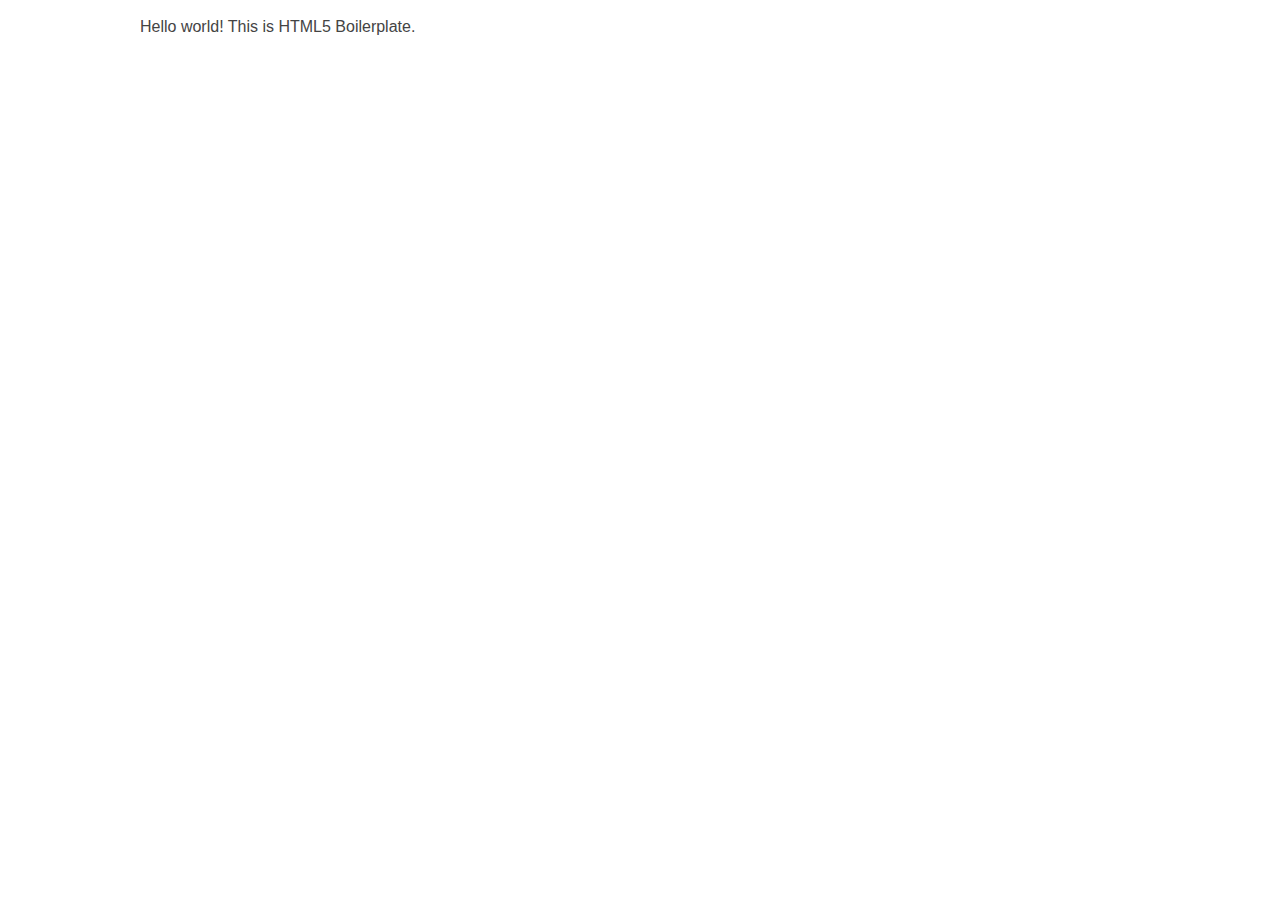
<file: index.html>
<!DOCTYPE html>
<!--[if lt IE 7]>      <html class="no-js lt-ie9 lt-ie8 lt-ie7"> <![endif]-->
<!--[if IE 7]>         <html class="no-js lt-ie9 lt-ie8"> <![endif]-->
<!--[if IE 8]>         <html class="no-js lt-ie9"> <![endif]-->
<!--[if gt IE 8]><!-->
<html class="no-js">
<!--<![endif]-->

<head>
  <meta charset="utf-8">
  <meta http-equiv="X-UA-Compatible" content="IE=edge">
  <title></title>
  <meta name="description" content="">
  <meta name="viewport" content="width=device-width, initial-scale=1">

  <!-- Place favicon.ico and apple-touch-icon.png in the root directory -->

  <link rel="stylesheet" href="css/normalize.css">
  <link rel="stylesheet" href="css/main.css">
  <script src="js/vendor/modernizr-2.6.2.min.js"></script>
</head>

<body>
  <!--[if lt IE 7]>
    <p class="browsehappy">You are using an <strong>outdated</strong> browser. Please <a href="http://browsehappy.com/">upgrade your browser</a> to improve your experience.</p>
  <![endif]-->

  <!-- Add your site or application content here -->
  <p>Hello world! This is HTML5 Boilerplate.</p>

  <script src="//ajax.googleapis.com/ajax/libs/jquery/1.11.1/jquery.min.js"></script>
  <script>
    window.jQuery || document.write('<script src="js/vendor/jquery-1.11.1.min.js"><\/script>')
  </script>
  <script src="js/plugins.js"></script>
  <script src="js/main.js"></script>

  <!-- Google Analytics: change UA-XXXXX-X to be your site's ID. -->
  <script>
    (function (b, o, i, l, e, r) {
      b.GoogleAnalyticsObject = l;
      b[l] || (b[l] =
        function () {
          (b[l].q = b[l].q || []).push(arguments)
        });
      b[l].l = +new Date;
      e = o.createElement(i);
      r = o.getElementsByTagName(i)[0];
      e.src = '//www.google-analytics.com/analytics.js';
      r.parentNode.insertBefore(e, r)
    }(window, document, 'script', 'ga'));
    ga('create', 'UA-XXXXX-X');
    ga('send', 'pageview');
  </script>
</body>

</html>
</file>
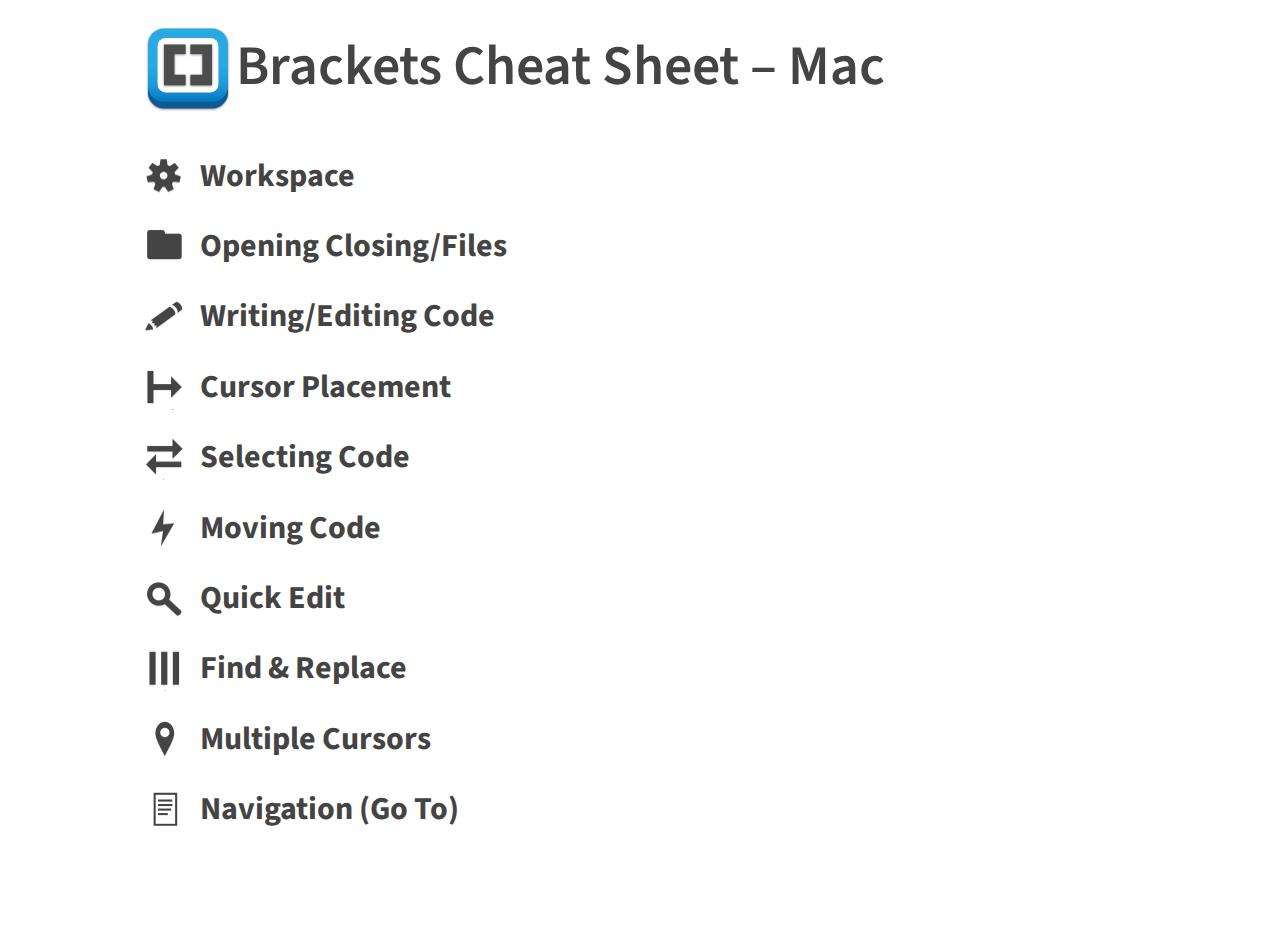
<file: mac.html>
<!DOCTYPE html>
<!--[if lt IE 7]>      <html class="no-js lt-ie9 lt-ie8 lt-ie7"> <![endif]-->
<!--[if IE 7]>         <html class="no-js lt-ie9 lt-ie8"> <![endif]-->
<!--[if IE 8]>         <html class="no-js lt-ie9"> <![endif]-->
<!--[if gt IE 8]><!-->
<html class="no-js">
<!--<![endif]-->

<head>
  <meta charset="utf-8">
  <meta http-equiv="X-UA-Compatible" content="IE=edge">
  <title>Brackets Cheat Sheet–Mac</title>
  <meta name="description" content="">
  <meta name="viewport" content="width=device-width, initial-scale=1">
  <link href='http://fonts.googleapis.com/css?family=Source+Sans+Pro:300,400,600,900,400italic' rel='stylesheet' type='text/css'>
  <link rel="stylesheet" href="css/normalize.css">
  <link rel="stylesheet" href="css/main.css">
  <script src="js/vendor/modernizr-2.6.2.min.js"></script>
</head>

<body>
  <h1><img src="img/Brackets_icon.svg">Brackets Cheat Sheet – Mac</h1>
  
  <div class="main">
    <section class="clearfix">
      <h2 class="workspace" tabindex="1">Workspace</h2>
      <div class="shortcuts">
        <h3>Keyboard Shortcuts</h3>
        <ul>
          <li><strong>Cmd++</strong> Increase Font Size</li>
          <li><strong>Cmd+-</strong> Decrease Font Size</li>
          <li><strong>Cmd+0</strong> Return to Default </li>
          <li><strong>Cmd+Shift+H</strong> Hide/Show the Sidebar</li>
          <li><strong>Cmd+Alt+P</strong> Live Preview</li>
          <li><strong>Cmd+Shift+C</strong> Live Preview Highlight</li>
          <li><strong>From menu</strong> Turn Line Numbers on/off </li>
          <li><strong>From menu</strong> Turn Word Wrap on/off </li>        
        </ul>      
      </div>
      <div class="notes">
        <h3>Notes</h3>
        <ul>
          <li>Working Files can be sorted by name, type or order added by clicking on the Gear icon</li>
          <li>Or you can drag them into your own desired order.</li>
          <li>Change Projects by clicking on the project name and choosing a different project</li>
          <li>Set your tab/spacing preferences at the bottom right corner by clicking on Tab/Spaces and the number</li>
          <li>Look at the bottom status bar for information on Linting Errors, current line/column and more</li>
        </ul>      
      </div>
    </section>
    
    <section class="clearfix">
      <h2 class="files" tabindex="1">Opening Closing/Files</h2>
      <div class="shortcuts">
        <h3>Keyboard Shortcuts</h3>
        <ul>
          <li><strong>Cmd+Shift+O</strong> Quick Open</li>
          <li><strong>Cmd+W</strong> Close Current File</li>
          <li><strong>Cmd+Shift+W</strong> Close All Files</li>
          <li><strong>Cmd+O</strong> Open a File</li>
          <li><strong>Cmd+N</strong> New File</li>
          <li><strong>Cmd+Alt+R</strong> Switch Project</li>
          <li><strong>F2</strong>Rename current file</li>    
        </ul>
      </div>

      <div class="notes">
        <h3>Notes</h3>
        <ul>
          <li>You can drag a file from Explorer/Finder into Brackets to open it</li>
          <li>You can open files by right-clicking on them and opening in Brackets</li>
          <li>Setting the default open to Brackets will depend on your operating system</li>
          <li>Right-click on files/folders in sidebar to rename, delete or reveal in Explorer/Finder</li>
        </ul>    
      </div>    
    </section>
    
    <section class="clearfix">
      <h2 class="edit" tabindex="1">Writing/Editing Code</h2>
      <div class="shortcuts">
        <h3>Keyboard Shortcuts</h3>
        <ul>
          <li><strong>Cmd+X</strong> Delete/Cut line/selection</li>
          <li><strong>Cmd+D</strong> Duplicate line/selection</li>
          <li><strong>Cmd+C</strong> Copy line/selection</li>
          <li><strong>Cmd+V</strong> Paste line/selection</li>
          <li><strong>Cmd+/</strong> Single line comment</li>
          <li><strong>Cmd+Alt+/</strong> Block comment</li>
          <li><strong>Cmd+Enter</strong> Add a new line after the current line</li>
          <li><strong>Cmd+Shift+Enter</strong> Add a new line before the current line</li>
        </ul>
      </div>

      <div class="notes">
        <h3>Notes</h3>
        <ul>
          <li>When using a shortcut to copy/delete/cut code, if you have a selection made, that is what will get copied or cut. If you don't have an active selection, the current line will get copied or cut.</li>
          <li>You can get comments to line up with your code if you select all the text on the line and do a block comment instead of a single line comment.</li>
          <li>When copying a block of code, make sure you select from the beginning of the first line to the end of the last line, instead of just the beginning and the end of text.</li>        
        </ul>    
      </div>    
    </section>

    <section class="clearfix">
      <h2 class="cursor" tabindex="1">Cursor Placement</h2>
      <div class="shortcuts">
        <h3>Mac Keyboard Shortcuts</h3>
        <ul>
          <li><strong>→</strong> Move to the left</li>
          <li><strong>←</strong> Move to the right</li>
          <li><strong>↑</strong> Move up one line</li>
          <li><strong>↓</strong> Move down one line</li>
          <li><strong>Alt+→</strong> Move to next word</li>
          <li><strong>Alt+←</strong> Move to previous word</li>
          <li><strong>Cmd+→</strong> Move to the end of line</li>
          <li><strong>Cmd+←</strong> Move to the beginning of the line</li>
          <li><strong>Cmd+↑</strong> Move to the beginning of file</li>
          <li><strong>Cmd+↓</strong> Move to the end of file</li>
          <li><strong>Ctrl+Alt+↑</strong> Scroll up</li>
          <li><strong>Ctrl+Alt+↓</strong> Scroll down</li>    
        </ul>

      </div>    
    </section>

    <section class="clearfix">
      <h2 class="select" tabindex="1">Selecting Code</h2>
      <div class="shortcuts">
        <h3>Mac Keyboard Shortcuts</h3>
        <ul>
          <li><strong>Ctrl+L</strong> Select the current line</li>
          <li><strong>Cmd+B</strong> Select the current word</li>
          <li><strong>Cmd+A</strong> Select all the text</li>
          <li><strong>Shift+→</strong> Select the next character</li>
          <li><strong>Shift+←</strong> Select the previous character</li>
          <li><strong>Shift+↑</strong> Select the previous line</li>
          <li><strong>Shift+↓</strong> Select the next line</li>
          <li><strong>Shift+Alt+→</strong> Select next word</li>
          <li><strong>Shift+Alt+←</strong> Select previous word</li>
          <li><strong>Shift+Cmd+→</strong> Select to the end of line</li>
          <li><strong>Shift+Cmd+←</strong> Select to the beginning of line</li>
          <li><strong>Shift+Cmd+↑</strong> Select to the beginning of file/li>
          <li><strong>Shift+Cmd+↓</strong> Select to the end of file</li>
        </ul>

      </div>

      <div class="notes">
        <h3>Notes</h3>
        <ul>
          <li>The PC and Mac shortcuts have some more complicated differences than normal for this section, so make sure you understand how it works on your system.</li>
        </ul>    
      </div>  
    </section>

    <section class="clearfix">
      <h2 class="move" tabindex="1">Moving Code</h2>
      <div class="shortcuts">
        <h3>Keyboard Shortcuts</h3>
        <ul>
          <li><strong>Cmd+Ctrl+↑</strong> Move current line/selection up</li>
          <li><strong>Cmd+Ctrl+↓</strong> Move current line/selection down</li>
          <li><strong>Cmd+]</strong> Indent Right</li>
          <li><strong>Cmd+[</strong> Indent Left</li>
          <li><strong>Tab</strong> Indent Right (when lines are selected) </li>
          <li><strong>Shift+Tab</strong> Indent Left</li>
        </ul>
      </div>    
    </section>    
    
    <section class="clearfix">
      <h2 class="quick" tabindex="1">Quick Edit</h2>
      <div class="shortcuts">
        <h3>Keyboard Shortcuts</h3>
          <ul>
            <li><strong>Cmd+E</strong> Open/Close Quick Edit</li>
            <li><strong>Alt+↓</strong> Go to next rule in list</li>
            <li><strong>Alt+↑</strong> Go to previous rule in list</li>
            <li><strong>Esc</strong> Close Quick Edit </li>
            <li><strong>Cmd+N</strong> Create a New Rule</li>
          </ul>
      </div>

      <div class="notes">
        <h3>Notes</h3>
        <ul>
          <li>You can have multiple Quick Edit windows open</li>
          <li>If your cursor is inside of a Quick Edit window, ESC will only close that window</li>
          <li>If your cursor is in the original document, hitting ESC will close all Quick Edit windows</li>
          <li>You can access the Color Picker or Transition Editor by starting Quick edit on a color or transition value while in a CSS, Sass or Less file.</li>
        </ul>
      </div>    
    </section>

    <section class="clearfix">
      <h2 class="find" tabindex="1">Find & Replace</h2>
      <div class="shortcuts">
        <h3>Keyboard Shortcuts</h3>
        <ul>
          <li><strong>Cmd+F</strong> Find</li>
          <li><strong>Cmd+G</strong> Find Next</li>
          <li><strong>Cmd+Shift+G</strong> Find Previous</li>
          <li><strong>Cmd+Shift+F</strong> Find in Files</li>
          <li><strong>Alt+Cmd+F</strong> Replace</li>
          <li><strong>Alt+Shift+Cmd+F</strong> Replace in Files</li>
        </ul>
      </div>
 
      <div class="notes">
        <h3>Notes</h3>
        <ul>
          <li>The case sensitive toggle in the find screen will stay set and will be used for any find operations – even when find panel is closed</li>
          <li>The "Replace" button will replace the highlighted word. The "Batch" button will allow you to first see everywhere the word is found and then pick and choose where you want to replace with the new word.</li>
          <li>When finding across files in a folder or project, you can deselect an entire file or specific lines in the file for Batch replacement.</li>
        </ul>
      </div>
    </section>      
    
    <section class="clearfix">
      <h2 class="multiple" tabindex="1">Multiple Cursors</h2>
      <div class="shortcuts">
      <h3>Keyboard Shotcuts</h3>
        <ul>
          <li><strong>Cmd+B</strong> Add next match to your selection</li>
          <li><strong>Cmd+Shift+B</strong> Skip and add next match</li>
          <li><strong>Cmd+U</strong> Undo last selection change</li>
          <li><strong>Cmd+Shift+U</strong> Redo last selection change</li>
          <li><strong>Ctrl+Cmd+G</strong> Find all and select</li>
          <li><strong>Cmd+Click</strong> Add to your selection</li>
          <li><strong>Alt+Click+Drag</strong> Select a column</li>
          <li><strong>Alt+Shift+↑</strong> Add Cursor to Previous Line</li>
          <li><strong>Alt+Shift+↓</strong> Add Cursor to Next Line</li>
          <li><strong>Cmd+Alt+L</strong> Split Selection Into Lines</li>
          <li><strong>Esc</strong> Switch to a Single Selection</li>
        </ul>
      </div>
 
      <div class="notes">
        <h3>Notes</h3>
        <ul>
          <li>Splitting your selection into lines gives you multiple cursors</li>
          <li>Any editing you do will happen at each cursor position</li>
          <li>Knowing how to move your cursor placement shortcuts will make this tool even more powerful</li>
        </ul>
      </div>
    </section>
    
    <section class="clearfix">
      <h2 class="navigate" tabindex="1">Navigation (Go To)</h2>
      <div class="shortcuts">
        <h3>Keyboard Shortcuts</h3>
        <ul>
          <li><strong>Cmd+E</strong> Quick Edit</li>
          <li><strong>Cmd+J</strong> Jump to Definition</li>
          <li><strong>Cmd+Shift+O</strong> Quick Open </li>
          <li><strong>Cmd+T</strong> Go to Definition </li>
          <li><strong>Cmd+G</strong> Go to Line </li>
          <li><strong>Cmd+K</strong> Quick Docs </li>
        </ul>
      </div>
      <div class="notes">
        <h3>Notes</h3>
        <ul>
          <li>The Quick Open, Find Defintion and Go to Line all use the same panel, so if you pick the wrong one, you can change your mind by typing :, @ or nothing.</li>
        </ul>
      </div>
    </section>      
  </div>
  
  <script src="//ajax.googleapis.com/ajax/libs/jquery/1.11.1/jquery.min.js"></script>
  <script>
    window.jQuery || document.write('<script src="js/vendor/jquery-1.11.1.min.js"><\/script>')
  </script>
  <script src="js/plugins.js"></script>
  <script src="js/main.js"></script>

  </body>

</html>
</file>
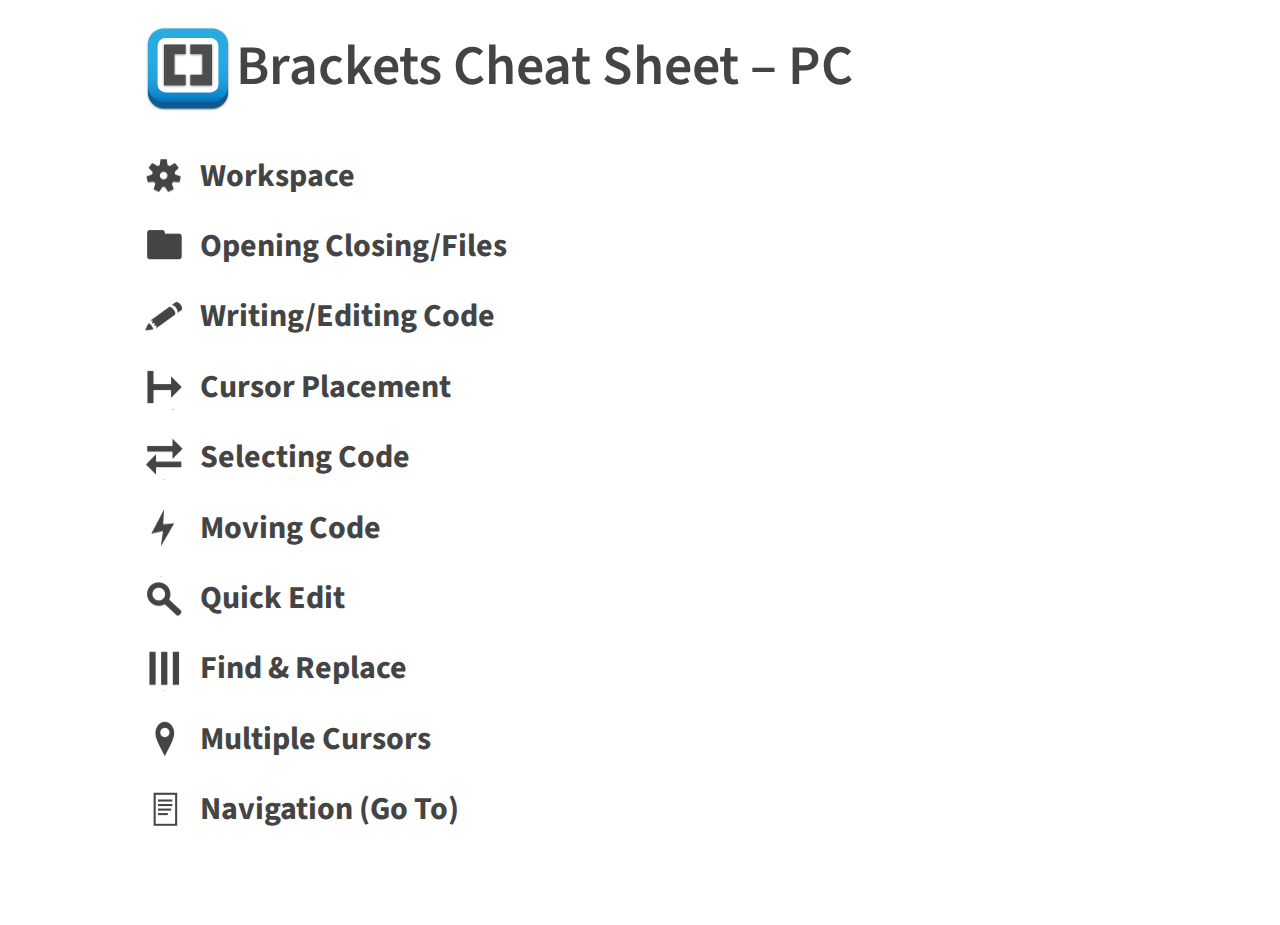
<file: pc.html>
<!DOCTYPE html>
<!--[if lt IE 7]>      <html class="no-js lt-ie9 lt-ie8 lt-ie7"> <![endif]-->
<!--[if IE 7]>         <html class="no-js lt-ie9 lt-ie8"> <![endif]-->
<!--[if IE 8]>         <html class="no-js lt-ie9"> <![endif]-->
<!--[if gt IE 8]><!-->
<html class="no-js">
<!--<![endif]-->

<head>
  <meta charset="utf-8">
  <meta http-equiv="X-UA-Compatible" content="IE=edge">
  <title>Brackets Cheat Sheet–PC</title>
  <meta name="description" content="">
  <meta name="viewport" content="width=device-width, initial-scale=1">
  <link href='http://fonts.googleapis.com/css?family=Source+Sans+Pro:300,400,600,900,400italic' rel='stylesheet' type='text/css'>
  <link rel="stylesheet" href="css/normalize.css">
  <link rel="stylesheet" href="css/main.css">
  <script src="js/vendor/modernizr-2.6.2.min.js"></script>
</head>

<body>
  <h1><img src="img/Brackets_icon.svg">Brackets Cheat Sheet – PC</h1>
  
  <div class="main">
    <section class="clearfix">
      <h2 class="workspace" tabindex="1">Workspace</h2>
      <div class="shortcuts">
        <h3>Keyboard Shortcuts</h3>
        <ul>
          <li><strong>Ctrl++</strong> Increase Font Size</li>
          <li><strong>Ctrl+-</strong> Decrease Font Size</li>
          <li><strong>Ctrl+0</strong> Return to Default </li>
          <li><strong>Ctrl+Shift+H</strong> Hide/Show the Sidebar</li>
          <li><strong>Ctrl+Alt+P</strong> Live Preview</li>
          <li><strong>Ctrl+Shift+C</strong> Live Preview Highlight</li>
          <li><strong>From menu</strong> Turn Line Numbers on/off </li>
          <li><strong>From menu</strong> Turn Word Wrap on/off </li>        
        </ul>      
      </div>
      <div class="notes">
        <h3>Notes</h3>
        <ul>
          <li>Working Files can be sorted by name, type or order added by clicking on the Gear icon</li>
          <li>Or you can drag them into your own desired order.</li>
          <li>Change Projects by clicking on the project name and choosing a different project</li>
          <li>Set your tab/spacing preferences at the bottom right corner by clicking on Tab/Spaces and the number</li>
          <li>Look at the bottom status bar for information on Linting Errors, current line/column and more</li>
        </ul>      
      </div>
    </section>
    
    <section class="clearfix">
      <h2 class="files" tabindex="1">Opening Closing/Files</h2>
      <div class="shortcuts">
        <h3>Keyboard Shortcuts</h3>
        <ul>
          <li><strong>Ctrl+Shift+O</strong> Quick Open</li>
          <li><strong>Ctrl+W</strong> Close Current File</li>
          <li><strong>Ctrl+Shift+W</strong> Close All Files</li>
          <li><strong>Ctrl+O</strong> Open a File</li>
          <li><strong>Ctrl+N</strong> New File</li>
          <li><strong>Ctrl+Alt+R</strong> Switch Project</li>
          <li><strong>F2</strong>Rename current file</li>    
        </ul>
      </div>

      <div class="notes">
        <h3>Notes</h3>
        <ul>
          <li>You can drag a file from Explorer/Finder into Brackets to open it</li>
          <li>You can open files by right-clicking on them and opening in Brackets</li>
          <li>Setting the default open to Brackets will depend on your operating system</li>
          <li>Right-click on files/folders in sidebar to rename, delete or reveal in Explorer/Finder</li>
        </ul>    
      </div>    
    </section>
    
    <section class="clearfix">
      <h2 class="edit" tabindex="1">Writing/Editing Code</h2>
      <div class="shortcuts">
        <h3>Keyboard Shortcuts</h3>
        <ul>
          <li><strong>Ctrl+X</strong> Delete/Cut line/selection</li>
          <li><strong>Ctrl+D</strong> Duplicate line/selection</li>
          <li><strong>Ctrl+C</strong> Copy line/selection</li>
          <li><strong>Ctrl+V</strong> Paste line/selection</li>
          <li><strong>Ctrl+/</strong> Single line comment</li>
          <li><strong>Ctrl+Shift+/</strong> Block comment</li>
          <li><strong>Ctrl+Enter</strong> Add a new line after the current line</li>
          <li><strong>Ctrl+Shift+Enter</strong> Add a new line before the current line</li>
        </ul>
      </div>

      <div class="notes">
        <h3>Notes</h3>
        <ul>
          <li>When using a shortcut to copy/delete/cut code, if you have a selection made, that is what will get copied or cut. If you don't have an active selection, the current line will get copied or cut.</li>
          <li>You can get comments to line up with your code if you select all the text on the line and do a block comment instead of a single line comment.</li>
          <li>When copying a block of code, make sure you select from the beginning of the first line to the end of the last line, instead of just the beginning and the end of text.</li>        
        </ul>    
      </div>    
    </section>

    <section class="clearfix">
      <h2 class="cursor" tabindex="1">Cursor Placement</h2>
      <div class="shortcuts">
        <h3>PC Keyboard Shortcuts</h3>
        <ul>
          <li><strong>→</strong> Move to the left</li>
          <li><strong>←</strong> Move to the right</li>
          <li><strong>↑</strong> Move up one line</li>
          <li><strong>↓</strong> Move down one line</li>
          <li><strong>Ctrl+→</strong> Move to next word</li>
          <li><strong>Ctrl+←</strong> Move to previous word</li>
          <li><strong>Alt+→</strong> Move to the end of line</li>
          <li><strong>Alt+←</strong> Move to the beginning of the line</li>
          <li><strong>Ctrl+Home</strong> Move to the beginning of file</li>
          <li><strong>Ctrl+End</strong> Move to the end of file</li>
          <li><strong>Ctrl+↑</strong> Scroll up</li>
          <li><strong>Ctrl+↓</strong> Scroll down</li>           
        </ul>
      </div>    
    </section>

    <section class="clearfix">
      <h2 class="select" tabindex="1">Selecting Code</h2>
      <div class="shortcuts">
        <h3>PC Keyboard Shortcuts</h3>
        <ul>
          <li><strong>Ctrl+L</strong> Select the current line</li>
          <li><strong>Ctrl+B</strong> Select the current word</li>
          <li><strong>Ctrl+A</strong> Select all the text</li>
          <li><strong>Shift+→</strong> Select the next character</li>
          <li><strong>Shift+←</strong> Select the previous character</li>
          <li><strong>Shift+↑</strong> Select the previous line</li>
          <li><strong>Shift+↓</strong> Select the next line</li>
          <li><strong>Shift+Alt+→</strong> Select next word</li>
          <li><strong>Shift+Alt+←</strong> Select previous word</li>
          <li><strong>Shift+Cmd+→</strong> Select to the end of line</li>
          <li><strong>Shift+Cmd+←</strong> Select to the beginning of line</li>
          <li><strong>Shift+Cmd+Home</strong> Select to the beginning of file</li>
          <li><strong>Shift+Cmd+End</strong> Select to the end of file</li>
        </ul>
      </div>

      <div class="notes">
        <h3>Notes</h3>
        <ul>
          <li>The PC and Mac shortcuts have some more complicated differences than normal for this section, so make sure you understand how it works on your system.</li>
        </ul>    
      </div>  
    </section>

    <section class="clearfix">
      <h2 class="move" tabindex="1">Moving Code</h2>
      <div class="shortcuts">
        <h3>Keyboard Shortcuts</h3>
        <ul>
          <li><strong>Ctrl+Shift+↑</strong> Move current line/selection up</li>
          <li><strong>Ctrl+Shift+↓</strong> Move current line/selection down</li>
          <li><strong>Ctrl+]</strong> Indent Right</li>
          <li><strong>Ctrl+[</strong> Indent Left</li>
          <li><strong>Tab</strong> Indent Right (when lines are selected) </li>
          <li><strong>Shift+Tab</strong> Indent Left</li>
        </ul>
      </div>    
    </section>    
    
    <section class="clearfix">
      <h2 class="quick" tabindex="1">Quick Edit</h2>
      <div class="shortcuts">
        <h3>Keyboard Shortcuts</h3>
          <ul>
            <li><strong>Ctrl+E</strong> Open/Close Quick Edit</li>
            <li><strong>Alt+↓</strong> Go to next rule in list</li>
            <li><strong>Alt+↑</strong> Go to previous rule in list</li>
            <li><strong>Esc</strong> Close Quick Edit </li>
            <li><strong>Ctrl+N</strong> Create a New Rule</li>
          </ul>
      </div>

      <div class="notes">
        <h3>Notes</h3>
        <ul>
          <li>You can have multiple Quick Edit windows open</li>
          <li>If your cursor is inside of a Quick Edit window, ESC will only close that window</li>
          <li>If your cursor is in the original document, hitting ESC will close all Quick Edit windows</li>
          <li>You can access the Color Picker or Transition Editor by starting Quick edit on a color or transition value while in a CSS, Sass or Less file.</li>
        </ul>
      </div>    
    </section>

    <section class="clearfix">
      <h2 class="find" tabindex="1">Find & Replace</h2>
      <div class="shortcuts">
        <h3>Keyboard Shortcuts</h3>
        <ul>
          <li><strong>Ctrl+F</strong> Find</li>
          <li><strong>F3</strong> Find Next</li>
          <li><strong>Shift+F3</strong> Find Previous</li>
          <li><strong>Ctrl+Shift+F</strong> Find in Files</li>
          <li><strong>Ctrl+H</strong> Replace</li>
          <li><strong>Ctrl+Shift+H</strong> Replace in Files</li>
        </ul>
      </div>
 
      <div class="notes">
        <h3>Notes</h3>
        <ul>
          <li>The case sensitive toggle in the find screen will stay set and will be used for any find operations – even when find panel is closed</li>
          <li>The "Replace" button will replace the highlighted word. The "Batch" button will allow you to first see everywhere the word is found and then pick and choose where you want to replace with the new word.</li>
          <li>When finding across files in a folder or project, you can deselect an entire file or specific lines in the file for Batch replacement.</li>
        </ul>
      </div>
    </section>      
    
    <section class="clearfix">
      <h2 class="multiple" tabindex="1">Multiple Cursors</h2>
      <div class="shortcuts">
      <h3>Keyboard Shotcuts</h3>
        <ul>
          <li><strong>Ctrl+B</strong> Add next match to your selection</li>
          <li><strong>Ctrl+Shift+B</strong> Skip and add next match</li>
          <li><strong>Ctrl+U</strong> Undo last selection change</li>
          <li><strong>Ctrl+Shift+U</strong> Redo last selection change</li>
          <li><strong>Alt+F3</strong> Find all and select</li>
          <li><strong>Ctrl+Click</strong> Add to your selection</li>
          <li><strong>Alt+Click+Drag</strong> Select a column</li>
          <li><strong>Alt+Shift+↑</strong> Add Cursor to Previous Line</li>
          <li><strong>Alt+Shift+↓</strong> Add Cursor to Next Line</li>
          <li><strong>Ctrl+Alt+L</strong> Split Selection Into Lines</li>
          <li><strong>Esc</strong> Switch to a Single Selection</li>
        </ul>
      </div>
 
      <div class="notes">
        <h3>Notes</h3>
        <ul>
          <li>Splitting your selection into lines gives you multiple cursors</li>
          <li>Any editing you do will happen at each cursor position</li>
          <li>Knowing how to move your cursor placement shortcuts will make this tool even more powerful</li>
        </ul>
      </div>
    </section>
    
    <section class="clearfix">
      <h2 class="navigate" tabindex="1">Navigation (Go To)</h2>
      <div class="shortcuts">
        <h3>Keyboard Shortcuts</h3>
        <ul>
          <li><strong>Ctrl+E</strong> Quick Edit</li>
          <li><strong>Ctrl+J</strong> Jump to Definition</li>
          <li><strong>Ctrl+Shift+O</strong> Quick Open </li>
          <li><strong>Ctrl+T</strong> Go to Definition </li>
          <li><strong>Ctrl+G</strong> Go to Line </li>
          <li><strong>Ctrl+K</strong> Quick Docs </li>
        </ul>
      </div>
      <div class="notes">
        <h3>Notes</h3>
        <ul>
          <li>The Quick Open, Find Defintion and Go to Line all use the same panel, so if you pick the wrong one, you can change your mind by typing :, @ or nothing.</li>
        </ul>
      </div>
    </section>  
    
  </div>
  
  <script src="//ajax.googleapis.com/ajax/libs/jquery/1.11.1/jquery.min.js"></script>
  <script>
    window.jQuery || document.write('<script src="js/vendor/jquery-1.11.1.min.js"><\/script>')
  </script>
  <script src="js/plugins.js"></script>
  <script src="js/main.js"></script>

  </body>

</html>
</file>
<file: css/main.css>
/*! HTML5 Boilerplate v4.3.0 | MIT License | http://h5bp.com/ */

/*
 * What follows is the result of much research on cross-browser styling.
 * Credit left inline and big thanks to Nicolas Gallagher, Jonathan Neal,
 * Kroc Camen, and the H5BP dev community and team.
 */

/* ==========================================================================
   Base styles: opinionated defaults
   ========================================================================== */

html,
button,
input,
select,
textarea {
    color: #222;
}

html {
    font-size: 1em;
    line-height: 1.4;
}

/*
 * Remove text-shadow in selection highlight: h5bp.com/i
 * These selection rule sets have to be separate.
 * Customize the background color to match your design.
 */

::-moz-selection {
    background: #b3d4fc;
    text-shadow: none;
}

::selection {
    background: #b3d4fc;
    text-shadow: none;
}

/*
 * A better looking default horizontal rule
 */

hr {
    display: block;
    height: 1px;
    border: 0;
    border-top: 1px solid #ccc;
    margin: 1em 0;
    padding: 0;
}

/*
 * Remove the gap between images, videos, audio and canvas and the bottom of
 * their containers: h5bp.com/i/440
 */

audio,
canvas,
img,
video {
    vertical-align: middle;
}

/*
 * Remove default fieldset styles.
 */

fieldset {
    border: 0;
    margin: 0;
    padding: 0;
}

/*
 * Allow only vertical resizing of textareas.
 */

textarea {
    resize: vertical;
}

/* ==========================================================================
   Browse Happy prompt
   ========================================================================== */

.browsehappy {
    margin: 0.2em 0;
    background: #ccc;
    color: #000;
    padding: 0.2em 0;
}

/* ==========================================================================
   Author's custom styles
   ========================================================================== */

* {
  box-sizing: border-box;
}
body {
  font-family: 'Source Sans Pro', sans-serif;
  color: #444;
  width: 95%;
  margin: auto;
  max-width: 1000px;
}

.main {
  margin-bottom: 5em;
}

h1 {
  font-size: 3.5em;
  font-weight: 600;
  margin: .4em auto;
}


h1 img {
  width: 96px;
}

h2 {
  font-size: 2em;
  padding-left: 60px;
  background: url(../img/icons_gray.png) no-repeat 0 3px;
  margin: .4em 0;
}

h2:hover, h2:focus {
  background-image: url(../img/icons_white.png);
  background-color: #444;
  color: #fff;
}

.files    { background-position: 0 -40px; }
.edit     { background-position: 0 -80px; }
.cursor   { background-position: 0 -120px; }
.select   { background-position: 0 -160px; }
.move     { background-position: 0 -200px; }
.quick    { background-position: 0 -240px; }
.find     { background-position: 0 -280px; }
.multiple { background-position: 0 -320px; }
.navigate { background-position: 0 -360px; }


h3 {
  font-weight: 300;
}

h1 a {
  text-decoration: none;
  color: #444;
}

.mac, .pc {
  width: 40%;
  height: 50px;
  margin-left: 5%;
  background-color: #bbb;
  float: left;
  text-align: center;
  font-size: 2em;
  line-height: 50px;
}

.mac a, .pc a {
  color: white;
  display: block;
  text-decoration: none;
  transition: background-color .3s;
}

.active,
.mac a:focus,
.mac a:active,
.mac a:hover,
.pc a:focus,
.pc a:active,
.pc a:hover {
  background-color: #444;
  outline: none;
}

.shortcuts, .notes {
  width: 49%;
  float: left;
  padding: 0 10px;
}

.shortcuts strong {
  display: inline-block;
  width: 135px;
  text-align: right;
  padding-right: 8px;
}

.shortcuts ul {
  list-style: none;
  line-height: 2;
  padding-left: 0;
}

.notes {
  background-color: #eee;
}

.notes ul {
  padding-left: 25px;
}

.notes li {
  margin-bottom: .5em;
}

.notes h3 {
  background: url(../img/icons_gray.png) no-repeat 0 -240px;
  background-size: 30px;
  padding-left: 30px;
}

.collapse a, .expand a {
  display: block;
  width: 7em;
  margin: 0 .25em 1em 1em;
  padding: .25em;
  float: left;
  text-decoration: none;
  text-align: center;
  font-weight: 600;
  font-size: .9em;
  background-color: #ccc;
  color: #444;
  border-radius: .4em;
}

.actions a:focus, .actions a:hover {
  color: white;
  background-color: #444;
}



/* ==========================================================================
   Helper classes
   ========================================================================== */

/*
 * Image replacement
 */

.ir {
    background-color: transparent;
    border: 0;
    overflow: hidden;
    /* IE 6/7 fallback */
    *text-indent: -9999px;
}

.ir:before {
    content: "";
    display: block;
    width: 0;
    height: 150%;
}

/*
 * Hide from both screenreaders and browsers: h5bp.com/u
 */

.hidden {
    display: none !important;
    visibility: hidden;
}

/*
 * Hide only visually, but have it available for screenreaders: h5bp.com/v
 */

.visuallyhidden {
    border: 0;
    clip: rect(0 0 0 0);
    height: 1px;
    margin: -1px;
    overflow: hidden;
    padding: 0;
    position: absolute;
    width: 1px;
}

/*
 * Extends the .visuallyhidden class to allow the element to be focusable
 * when navigated to via the keyboard: h5bp.com/p
 */

.visuallyhidden.focusable:active,
.visuallyhidden.focusable:focus {
    clip: auto;
    height: auto;
    margin: 0;
    overflow: visible;
    position: static;
    width: auto;
}

/*
 * Hide visually and from screenreaders, but maintain layout
 */

.invisible {
    visibility: hidden;
}

/*
 * Clearfix: contain floats
 *
 * For modern browsers
 * 1. The space content is one way to avoid an Opera bug when the
 *    `contenteditable` attribute is included anywhere else in the document.
 *    Otherwise it causes space to appear at the top and bottom of elements
 *    that receive the `clearfix` class.
 * 2. The use of `table` rather than `block` is only necessary if using
 *    `:before` to contain the top-margins of child elements.
 */

.clearfix:before,
.clearfix:after {
    content: " "; /* 1 */
    display: table; /* 2 */
}

.clearfix:after {
    clear: both;
}

/*
 * For IE 6/7 only
 * Include this rule to trigger hasLayout and contain floats.
 */

.clearfix {
    *zoom: 1;
}

/* ==========================================================================
   EXAMPLE Media Queries for Responsive Design.
   These examples override the primary ('mobile first') styles.
   Modify as content requires.
   ========================================================================== */

@media only screen and (max-width: 55em) {
  /* Style adjustments for viewports that meet the condition */
  h1 {
    font-size: 1.5em;
    line-height: 1em;
    font-weight: 600;
    margin: .4em auto;
  }
  h1 img {
    width: 40px;
  }
  .shortcuts, .notes {
    width: auto;
    margin: auto;
    float: none;
    padding: 5px 10px;
    max-width: 40em;
  }
  .shortcuts {
    margin-top: -1.5em;
  }

  h2 {
    font-size: 1.6em;
    line-height: 1.7em;
    padding-left: 50px;
    background: url(../img/icons_gray.png) no-repeat 0 3px;
    margin: .4em 0;
    white-space: nowrap;
  }
}

@media print,
       (-o-min-device-pixel-ratio: 5/4),
       (-webkit-min-device-pixel-ratio: 1.25),
       (min-resolution: 120dpi) {
    /* Style adjustments for high resolution devices */
}

/* ==========================================================================
   Print styles.
   Inlined to avoid required HTTP connection: h5bp.com/r
   ========================================================================== */

@media print {
    * {
        background: transparent !important;
        color: #000 !important; /* Black prints faster: h5bp.com/s */
        box-shadow: none !important;
        text-shadow: none !important;
    }

    a,
    a:visited {
        text-decoration: underline;
    }

    a[href]:after {
        content: " (" attr(href) ")";
    }

    abbr[title]:after {
        content: " (" attr(title) ")";
    }

    /*
     * Don't show links for images, or javascript/internal links
     */

    .ir a:after,
    a[href^="javascript:"]:after,
    a[href^="#"]:after {
        content: "";
    }

    pre,
    blockquote {
        border: 1px solid #999;
        page-break-inside: avoid;
    }

    thead {
        display: table-header-group; /* h5bp.com/t */
    }

    tr,
    img {
        page-break-inside: avoid;
    }

    img {
        max-width: 100% !important;
    }

    @page {
        margin: 0.5cm;
    }

    p,
    h2,
    h3 {
        orphans: 3;
        widows: 3;
    }

    h2,
    h3 {
        page-break-after: avoid;
    }
}

/* ==========================================================================
   Quick Edit Styles - MOVE
   ========================================================================== */
</file>
